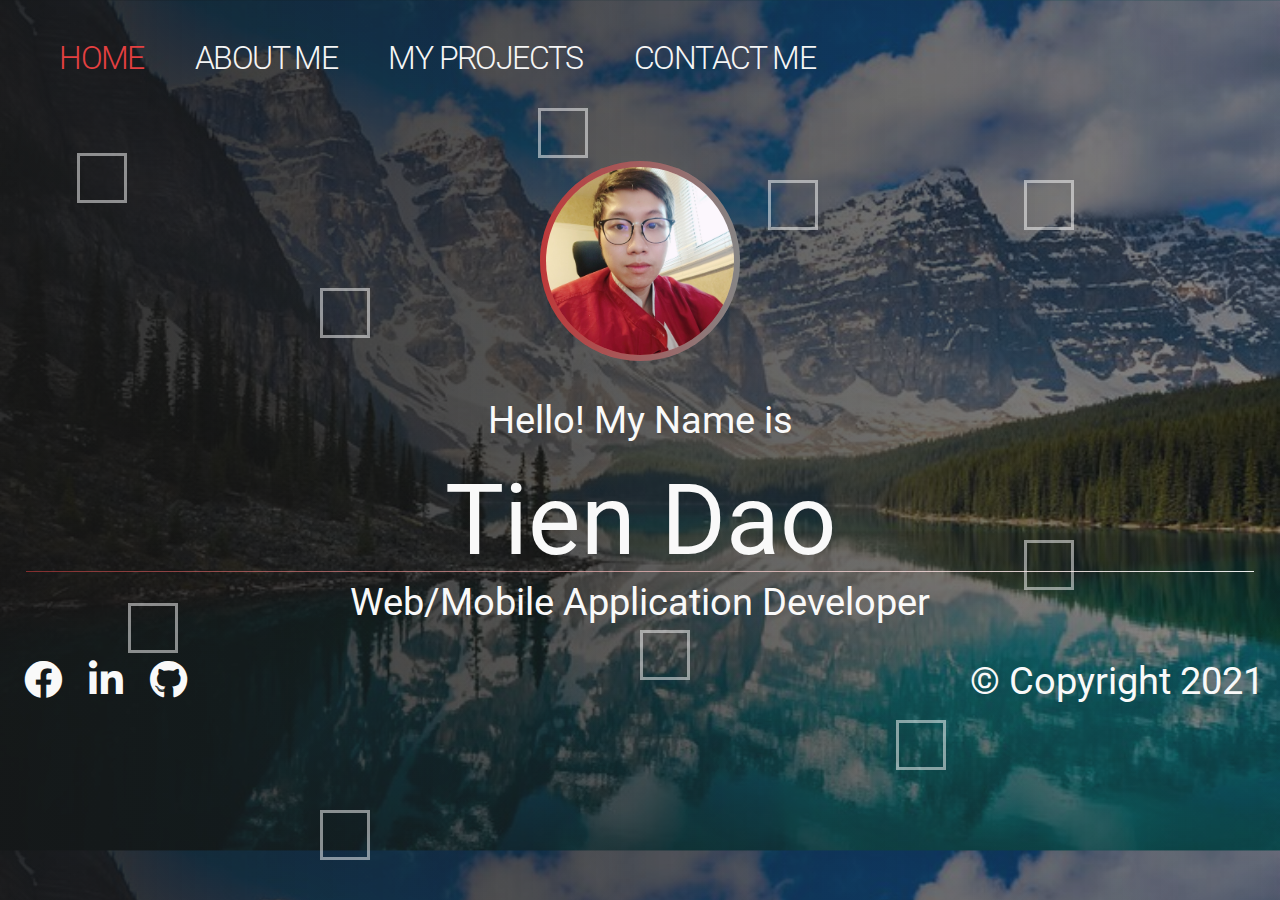
<file: index.html>
<!DOCTYPE html>
<html lang="en">

<head>
    <meta charset="UTF-8">
    <meta http-equiv="X-UA-Compatible" content="IE=edge">
    <meta name="viewport" content="width=device-width, initial-scale=1.0">
    <meta name="description" content="Tien Dao Portfolio. Where your wildest ideas are turned into incredible reality. (548)3885898">
    <meta name="keywords"
        content="
        web design sites, web designers near me, 
        web developer freelance, web developer near me, web, website, mobile, applications, development, design, freelancer, social, portfolio, theme, template, ">
    <meta name="author" content="Tien Dao">
    <title>Tien Dao Portfolio</title>
    <link rel="stylesheet" href="css/FontAwesome_all.css">
    <link rel="stylesheet" href="css/main.css">
    <link rel="preconnect" href="https://fonts.googleapis.com">
    <link rel="preconnect" href="https://fonts.gstatic.com" crossorigin>
    <link href="https://fonts.googleapis.com/css2?family=Roboto:wght@400;500;700;900&display=swap" rel="stylesheet">
</head>

<body>
    <div class="wrapper">
        <div class="box-container">
            <div></div>
            <div></div>
            <div></div>
            <div></div>
            <div></div>
            <div></div>
            <div></div>
            <div></div>
            <div></div>
            <div></div>
        </div>
    </div>

    <header>
        <div class="menu-btn">
            <span class="menu-btn__burger "></span>
        </div>
        <!-- Use aria aria-labelledby to provide a label for an element to be read by screen readers -->
        <nav class="nav" role="navigation" aria-labelledby="nav-heading">
            <!--role="presentation" stops the screen reader from reading the "semantics of an element"-->
            <ul class="menu-nav" role="presentation">
                <li class="menu-nav__item active "><a href="index.html" class="menu-nav__link">Home</a></li>
                <li class="menu-nav__item "><a href="about.html" class="menu-nav__link">About Me</a></li>
                <li class="menu-nav__item "><a href="projects.html" class="menu-nav__link">My Projects</a></li>
                <li class="menu-nav__item "><a href="contact.html" class="menu-nav__link">Contact Me</a></li>

            </ul>
        </nav>
    </header>
    <main>
        <section class="home">
            <div class="userImg">
                <div class="userImg--covered"></div>
                <img src="img/mainUser.jpg" alt="The Developer">
            </div>
            <h2>Hello! My Name is</h2>
            <h1 class="home__name">Tien Dao</h1>
            <h2>Web/Mobile Application Developer</h2>

            <footer>
                <div class="footer-container">
                    <div class="copyright">
                        &copy; Copyright 2021
                    </div>
                    <div class="social-icon">
                        <a href="https://www.facebook.com/dao.minhtien"> <i class="fab fa-facebook fa-2x"></i></a>
                        <a href="https://www.linkedin.com/in/tiendao/"> <i class="fab fa-linkedin-in fa-2x"></i></a>
                        <a href="https://github.com/TienDao520"> <i class="fab fa-github fa-2x"></i></a>
                    </div>
                </div>
            </footer>
        </section>
    </main>

    <script src="js/main.js"></script>
</body>

</html>
</file>
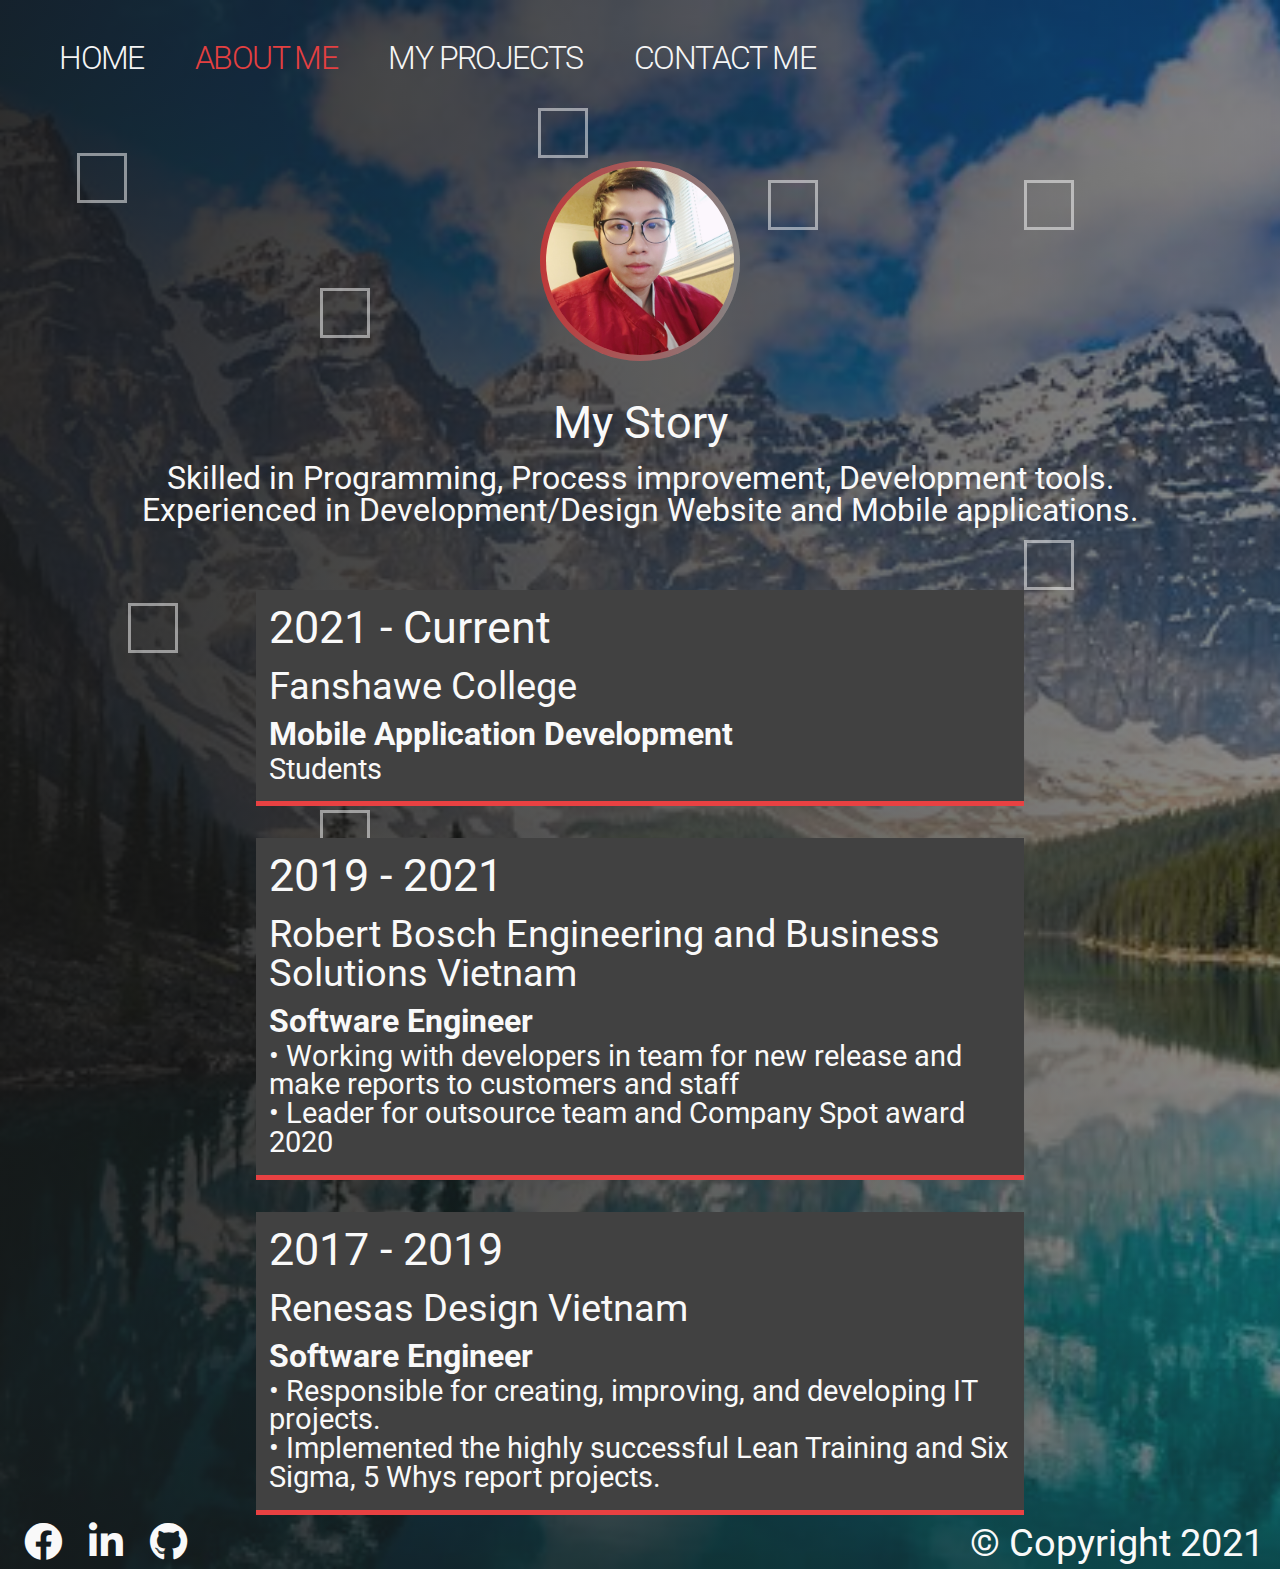
<file: about.html>
<!DOCTYPE html>
<html lang="en">

<head>
    <meta charset="UTF-8">
    <meta http-equiv="X-UA-Compatible" content="IE=edge">
    <meta name="viewport" content="width=device-width, initial-scale=1.0">
    <meta name="description" content="Tien Dao Portfolio. Where your wildest ideas are turned into incredible reality. (548)3885898">
    <meta name="keywords"
        content="
        web design sites, web designers near me, 
        web developer freelance, web developer near me, web, website, mobile, applications, development, design, freelancer, social, portfolio, theme, template, ">
    <meta name="author" content="Tien Dao">
    <title>Tien Dao Portfolio</title>
    <link rel="stylesheet" href="css/FontAwesome_all.css">
    <link rel="stylesheet" href="css/main.css">
    <link rel="preconnect" href="https://fonts.googleapis.com">
    <link rel="preconnect" href="https://fonts.gstatic.com" crossorigin>
    <link href="https://fonts.googleapis.com/css2?family=Roboto:wght@400;500;700;900&display=swap" rel="stylesheet">
</head>

<body>
    <div class="wrapper">
        <div class="box-container">
            <div></div>
            <div></div>
            <div></div>
            <div></div>
            <div></div>
            <div></div>
            <div></div>
            <div></div>
            <div></div>
            <div></div>
        </div>
    </div>

    <header>
        <div class="menu-btn">
            <span class="menu-btn__burger "></span>
        </div>
        <!-- Use aria aria-labelledby to provide a label for an element to be read by screen readers -->
        <nav class="nav" role="navigation" aria-labelledby="nav-heading">
            <!--role="presentation" stops the screen reader from reading the "semantics of an element"-->
            <ul class="menu-nav" role="presentation">
                <li class="menu-nav__item "><a href="index.html" class="menu-nav__link">Home</a></li>
                <li class="menu-nav__item active"><a href="about.html" class="menu-nav__link">About Me</a></li>
                <li class="menu-nav__item "><a href="projects.html" class="menu-nav__link">My Projects</a></li>
                <li class="menu-nav__item "><a href="contact.html" class="menu-nav__link">Contact Me</a></li>
            </ul>
        </nav>
    </header>
    <main>
        <section class="about">
            <div class="userImg">
                <div class="userImg--covered"></div>
                <img class="mainUserImg" src="img/mainUser.jpg" alt="The Developer">
            </div>
            <div class="about__bio-image">
                <div class="about__bio">
                    <h2 tabindex="0" class="text-secondary">My Story</h2>
                    <p>
                        Skilled in Programming, Process improvement, Development tools.
                        <br>
                        Experienced in Development/Design Website and Mobile applications.
                    </p>
                </div>
            </div>

            <div class="jobs">
                <div class="jobs__job">
                    <h2 tabindex="0" class="text-secondary">2021 - Current</h2>
                    <h3>Fanshawe College</h3>
                    <h6>Mobile Application Development</h6>
                    <p>Students</p>
                </div>
                <div class="jobs__job">
                    <h2 tabindex="0" class="text-secondary">2019 - 2021</h2>
                    <h3>Robert Bosch Engineering and Business Solutions Vietnam</h3>
                    <h6>Software Engineer</h6>
                    <p>• Working with developers in team for new release and make reports to customers and staff
                        <br>
                        • Leader for outsource team and Company Spot award 2020
                    </p>
                </div>
                <div class="jobs__job">
                    <h2 tabindex="0" class="text-secondary">2017 - 2019</h2>
                    <h3>Renesas Design Vietnam</h3>
                    <h6>Software Engineer</h6>
                    <p>• Responsible for creating, improving, and developing IT
                        projects.
                        <br>
                        • Implemented the highly successful Lean Training and
                        Six Sigma, 5 Whys report projects.
                    </p>
                </div>
            </div>

            <footer>
                <div class="footer-container">
                    <div class="copyright">
                        &copy; Copyright 2021
                    </div>
                    <div class="social-icon">
                        <a href="https://www.facebook.com/dao.minhtien"> <i class="fab fa-facebook fa-2x"></i></a>
                        <a href="https://www.linkedin.com/in/tiendao/"> <i class="fab fa-linkedin-in fa-2x"></i></a>
                        <a href="https://github.com/TienDao520"> <i class="fab fa-github fa-2x"></i></a>
                    </div>
                </div>
            </footer>
        </section>
    </main>

    <script src="js/main.js"></script>
</body>

</html>
</file>
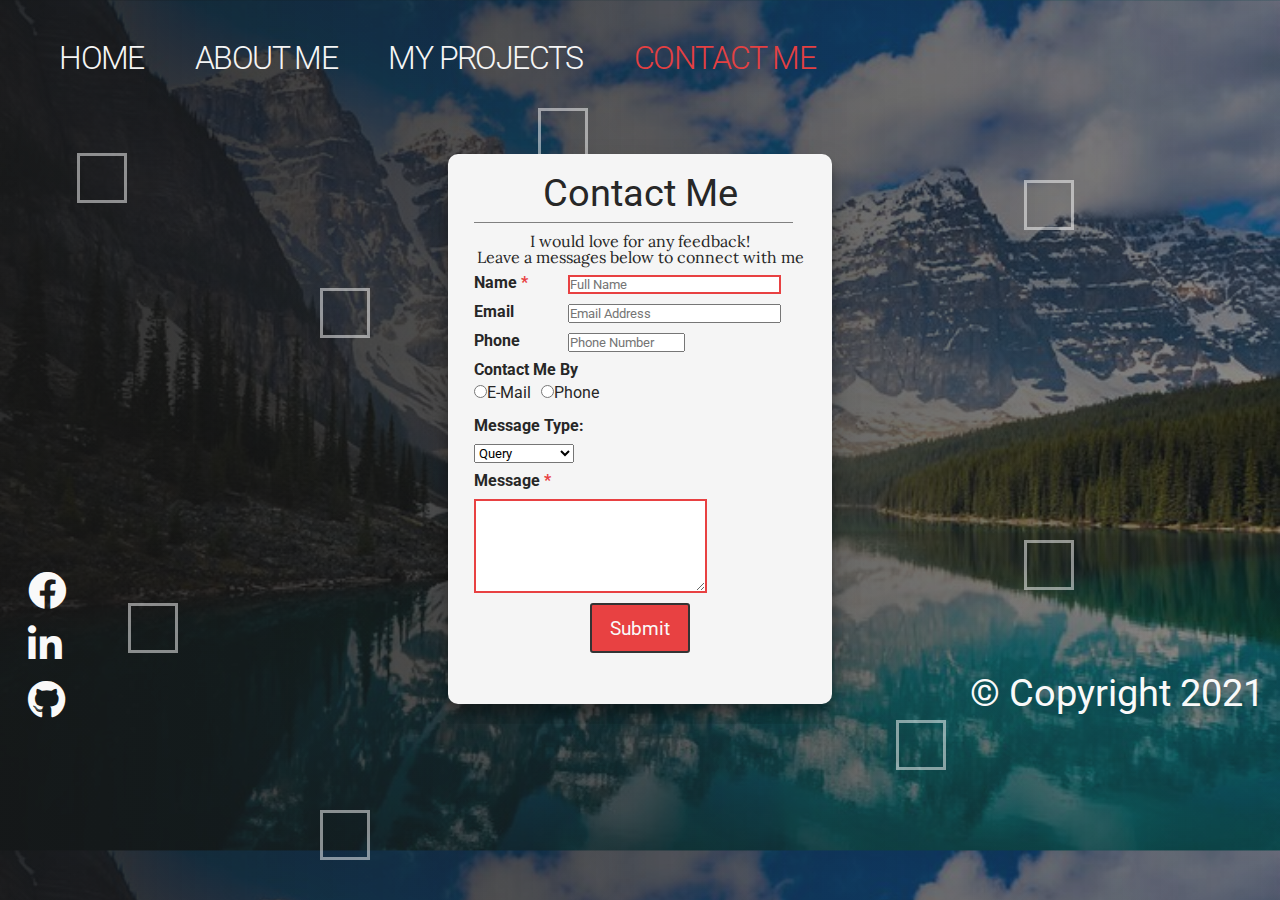
<file: contact.html>
<!DOCTYPE html>
<html lang="en">

<head>
    <meta charset="UTF-8">
    <meta http-equiv="X-UA-Compatible" content="IE=edge">
    <meta name="viewport" content="width=device-width, initial-scale=1.0">
    <meta name="description" content="Tien Dao Portfolio. Where your wildest ideas are turned into incredible reality. (548)3885898">
    <meta name="keywords"
        content="
        web design sites, web designers near me, 
        web developer freelance, web developer near me, web, website, mobile, applications, development, design, freelancer, social, portfolio, theme, template, ">
    <meta name="author" content="Tien Dao">
    <title>Tien Dao Contact page</title>
    <link rel="stylesheet" href="css/FontAwesome_all.css">
    <link rel="stylesheet" href="css/main.css">
    <link rel="preconnect" href="https://fonts.googleapis.com">
    <link rel="preconnect" href="https://fonts.gstatic.com" crossorigin>
    <link href="https://fonts.googleapis.com/css2?family=Roboto:wght@400;500;700;900&display=swap" rel="stylesheet">
    <link rel="preconnect" href="https://fonts.googleapis.com">
    <link rel="preconnect" href="https://fonts.gstatic.com" crossorigin>
    <link href="https://fonts.googleapis.com/css2?family=Lora:wght@400;700&display=swap" rel="stylesheet">
</head>

<body>
    <!-- Background boxes animations -->
    <div class="wrapper">
        <div class="box-container">
            <div></div>
            <div></div>
            <div></div>
            <div></div>
            <div></div>
            <div></div>
            <div></div>
            <div></div>
            <div></div>
            <div></div>
        </div>
    </div>

    <header>
        <div class="menu-btn">
            <span class="menu-btn__burger "></span>
        </div>
        <!-- Use aria aria-labelledby to provide a label for an element to be read by screen readers -->
        <nav class="nav" role="navigation" aria-labelledby="nav-heading">
            <!--role="presentation" stops the screen reader from reading the "semantics of an element"-->
            <ul class="menu-nav" role="presentation">
                <li class="menu-nav__item "><a href="index.html" class="menu-nav__link">Home</a></li>
                <li class="menu-nav__item "><a href="about.html" class="menu-nav__link">About Me</a></li>
                <li class="menu-nav__item "><a href="projects.html" class="menu-nav__link">My Projects</a></li>
                <li class="menu-nav__item active"><a href="contact.html" class="menu-nav__link">Contact Me</a></li>
            </ul>
        </nav>
    </header>
    <main>
        <section class="contact">
            <div class="formContainer">
                <!-- The name of heading 1 will be focusable with the tab key -->
                <h1 tabindex="0">Contact Me</h1>
                <hr>
                <p>I would love for any feedback! <br> Leave a messages below to connect with me</p>
                <div class="formContainer__categories">

                    <!--Fullname textbox (mandatory)-->
                    <label for="username" class="addStar label--display fl">Name</label>
                    <input type="text" name="username" id="username" placeholder="Full Name" required size="24">
                    <!--Email textbox-->
                    <label for="email" class="label--display fl">Email</label>
                    <input type="email" name="email" id="email" placeholder="Email Address" size="24">
                    <!--Phone textbox-->
                    <label for="phone" class="label--display fl">Phone</label>
                    <input type="text" name="phone" id="phone" placeholder="Phone Number" size="12">
                    <!-- Radio group selection -->
                    <div class="clear"></div>
                    <label style="width:200px">Contact Me By</label>
                    <div id="contact__type">
                        <input type="radio" name="contact__type" id="EmailContact">
                        <label for="EmailContact">E-Mail</label>
                        <input type="radio" name="contact__type" id="PhoneContact">
                        <label for="PhoneContact">Phone</label>
                    </div>
                    <!-- Dropdown MessageType selection -->
                    <label for="MessageType" style="width:200px">Message Type:</label>
                    <select name="MessageType" id="MessageType" style="width:100px">
                        <option>Query</option>
                        <option>Request</option>
                        <option>Other</option>
                    </select>
                    <!-- Text message (mandatory) -->
                    <label for="Message" class="addStar message--label">Message</label>
                    <textarea name="Message" id="Message" cols="28" rows="6" required class="fl"></textarea>
                    <div class="clear"></div>
                    <!--Submit button-->
                    <button id="submitBtn" class="formButton" value="Submit your letter">Submit</button>
                </div>
            </div>

            <footer>
                <div class="footer-container">
                    <div class="copyright">
                        &copy; Copyright 2021
                    </div>
                    <div class="social-icon">
                        <a href="https://www.facebook.com/dao.minhtien"> <i class="fab fa-facebook fa-2x"></i></a>
                        <a href="https://www.linkedin.com/in/tiendao/"> <i class="fab fa-linkedin-in fa-2x"></i></a>
                        <a href="https://github.com/TienDao520"> <i class="fab fa-github fa-2x"></i></a>
                    </div>
                </div>
            </footer>
        </section>
    </main>

    <script src="js/main.js"></script>
</body>

</html>
</file>
<file: css/main.css>
/*Reset CSS*/
* {
  box-sizing: border-box;
  margin: 0;
  padding: 0;
  font-family: 'Roboto', sans-serif;
}
/*Added the background moving square animations*/
.wrapper {
  position: absolute;
  width: 100%;
  height: 100%;
  overflow: hidden;
  z-index: -999;
}
.box-container div {
  position: absolute;
  width: 50px;
  height: 50px;
  background-color: transparent;
  border: 3px solid rgba(255, 255, 255, 0.5);
  z-index: -999;
}

.box-container div:nth-child(1) {
  top: 12%;
  left: 42%;
  animation: bgAnimate 10s linear infinite;
}
.box-container div:nth-child(2) {
  top: 70%;
  left: 50%;
  animation: bgAnimate 6s linear infinite;
}
.box-container div:nth-child(3) {
  top: 17%;
  left: 6%;
  animation: bgAnimate 8s linear infinite;
}
.box-container div:nth-child(4) {
  top: 20%;
  left: 60%;
  animation: bgAnimate 10s linear infinite;
}
.box-container div:nth-child(5) {
  top: 67%;
  left: 10%;
  animation: bgAnimate 7s linear infinite;
}
.box-container div:nth-child(6) {
  top: 80%;
  left: 70%;
  animation: bgAnimate 12s linear infinite;
}
.box-container div:nth-child(7) {
  top: 60%;
  left: 80%;
  animation: bgAnimate 14s linear infinite;
}
.box-container div:nth-child(8) {
  top: 32%;
  left: 25%;
  animation: bgAnimate 16s linear infinite;
}
.box-container div:nth-child(9) {
  top: 90%;
  left: 25%;
  animation: bgAnimate 8s linear infinite;
}
.box-container div:nth-child(10) {
  top: 20%;
  left: 80%;
  animation: bgAnimate 4s linear infinite;
}
@keyframes bgAnimate {
  0% {
    transform: scale(0) translateY(0) rotate(0);
    opacity: 1;
  }
  100% {
    transform: scale(1.2) translateY(-90px) rotate(360deg);
    opacity: 0;
  }
}

/*Added the common atribute for all page*/
h1,
h2,
h3 {
  font-weight: 400;
}
a {
  color: #f9f9f9;
  text-decoration: none;
}
body {
  color: #f9f9f9;
  font-family: 'Lucida Sans', 'Lucida Sans Regular', 'Lucida Grande',
    'Lucida Sans Unicode', Geneva, Verdana, sans-serif;
  line-height: 1;
  background: linear-gradient(
      to right,
      rgba(23, 23, 23, 0.9),
      rgba(23, 23, 23, 0.5)
    ),
    url('../img/background_1.jpg') center top;
  background-size: cover;
}
header {
  position: fixed;
  z-index: 2;
  width: 100%;
  padding: 1rem;
}
main {
  height: 100%;
  width: 100%;
}
.home,
.about,
.projects,
.contact {
  padding-top: 5vh;
  overflow: hidden;
  align-items: center;
  text-align: center;
}
.contact {
  padding-top: 2vh;
}
/*Start of Home page*/
.home > h2 {
  font-size: 1rem;
  margin-bottom: 2rem;
}
.home__name {
  font-size: 4rem;
  padding-bottom: 0.5rem;
  margin-bottom: 0.2rem;
}
.home__name:after {
  content: '';
  border: 0;
  clear: both;
  display: block;
  width: 96%;
  background-image: linear-gradient(
    to right,
    rgba(232, 65, 66, 0.5),
    rgba(255, 255, 255, 0.9)
  );
  height: 1px;
  margin: 0 auto;
}
.userImg img {
  width: 100px;
  height: 100px;
  border-radius: 50%;
  border: 6px solid rgba(23, 23, 23, 0.2);
  overflow: hidden;
  position: absolute;
  transform: translateX(-50%);
}
.userImg {
  position: relative;
  width: 100%;
  height: 120px;
}
.userImg--covered {
  background-image: linear-gradient(to right, #e84142, rgb(160, 160, 160));
  width: 100px;
  height: 100px;
  border-radius: 50%;
  margin: 0 auto;
  position: absolute;
  left: 0;
  right: 0;
  z-index: 0;
  animation: rotate360 2.3s linear infinite;
}
@keyframes rotate360 {
  0% {
    transform: rotate(0deg);
  }
  100% {
    transform: rotate(360deg);
  }
}

footer {
  font-size: 1rem;
  text-align: left;
  padding: 0 1rem;
  color: #f9f9f9;
}
footer .social-icon {
  display: flex;
}

footer .social-icon a {
  padding: 0.5rem;
  font-size: 0.8rem;
  -webkit-transition: all 0.5s ease-in-out;
  transition: all 0.5s ease-in-out;
}

footer .social-icon a:hover {
  color: #e84142;
}
.footer-container .copyright {
  margin-left: 0.5rem;
}
.footer-container {
  display: flex;
  justify-content: space-between;
  align-items: baseline;
}
/*End of Home page*/

/**Format for the menu button*/
.menu-btn {
  position: absolute;
  z-index: 1;
  right: 1rem;
  top: 1rem;
  height: 20px;
  width: 28px;
  cursor: pointer;
  -webkit-transition: all 0.5s ease-in-out;
  transition: all 0.5s ease-in-out;
}

.menu-btn__burger {
  position: absolute;
  right: 0;
  top: 0.5rem;
  width: 28px;
  height: 3px;
  background: #f9f9f9;
  -webkit-transition: all 0.5s ease-in-out;
  transition: all 0.5s ease-in-out;
}

.menu-btn__burger::before {
  content: '';
  position: absolute;
  top: -8px;
  width: 28px;
  height: 3px;
  background: #f9f9f9;
  -webkit-transition: all 0.5s ease-in-out;
  transition: all 0.5s ease-in-out;
}

.menu-btn__burger::after {
  content: '';
  position: absolute;
  top: 8px;
  width: 28px;
  height: 3px;
  background: #f9f9f9;
  -webkit-transition: all 0.5s ease-in-out;
  transition: all 0.5s ease-in-out;
}
/*Add the nav*/
.nav {
  position: fixed;
  top: 0;
  left: 0;
  width: 100vw;
  opacity: 0.98;
  /* display: none; */
  visibility: hidden;
}

/*Status when nav is opened*/
.nav.open {
  /* display: inherit; */
  visibility: visible;
}

.nav .menu-nav {
  display: flex;
  flex-flow: column wrap; /*Make sure the display is column*/
  align-items: center;
  justify-content: center;
  height: 100vh;
  overflow: hidden;
  background: #272727;
  list-style-type: none;
  padding-right: 1rem;
  /*The transformation*/

  -webkit-transform: translateY(-100%);
  transform: translateY(-100%);

  -webkit-transition: all 0.5s ease-in-out;
  transition: all 0.5s ease-in-out;
}
/*Status when menu-nav is opened*/
.nav .menu-nav.open {
  -webkit-transform: translateY(0);
  transform: translateY(0);
}

.nav .menu-nav__item {
  -webkit-transform: translateX(100vw);
  transform: translateX(100vw);
  -webkit-transition: all 0.5s ease-in-out;
  transition: all 0.5s ease-in-out;
}

.nav .menu-nav__item.open {
  -webkit-transform: translateX(0);
  transform: translateX(0);
}

.nav .menu-nav__item.active > a {
  color: #e84142;
}

.nav .menu-nav__link {
  display: inline-block;
  font-size: 1.5rem;
  text-transform: uppercase;
  padding: 1rem 0;
  font-weight: 300;
  -webkit-transition: all 0.5s ease-in-out;
  transition: all 0.5s ease-in-out;
}

.nav .menu-nav__link:hover {
  color: #e84142;
}

.menu-nav__item:nth-child(1) {
  -webkit-transition-delay: 0.2s;
  transition-delay: 0.2s;
}

.menu-nav__item:nth-child(2) {
  -webkit-transition-delay: 0.3s;
  transition-delay: 0.3s;
}

.menu-nav__item:nth-child(3) {
  -webkit-transition-delay: 0.4s;
  transition-delay: 0.4s;
}

.menu-nav__item:nth-child(4) {
  -webkit-transition-delay: 0.5s;
  transition-delay: 0.5s;
}

/*Start of About page */
.about__bio-image {
  display: flex;
  flex-direction: column;
  align-items: center;
  justify-content: flex-end;
  width: 100%;
  background-size: cover;
}

.about__bio-image p {
  margin-bottom: 2rem;
}

.about__bio {
  width: 80%;
  text-align: center;
}

.about__bio .text-secondary {
  padding-bottom: 1rem;
}

.about .jobs {
  width: 60vw;
  margin: 2rem auto 0 auto;
  display: grid;
  grid-template-columns: 1fr;
  grid-gap: 2rem;
}

.about .jobs__job {
  background: #414141;
  padding: 0.5rem;
  border-bottom: 5px solid #e84142;
}
/*For animations*/

.about .jobs__job::before {
  content: '';
}

.about .jobs__job h2,
.about .jobs__job h3 {
  margin: 0.5rem 0;
}

.about .jobs__job h6 {
  margin: 0.3rem 0;
}

/*End of About page */

/*Start Project page*/
.projects__bio {
  height: 10vh;
  width: 100%;
  background-size: cover;
  display: flex;
  flex-direction: column;
  align-items: center;
  justify-content: flex-end;
}

.projects__bio .text-secondary {
  font-size: 2rem;
  margin-bottom: 1rem;
}

.projects__items-container {
  width: 80vw;
  display: flex;
  flex-wrap: wrap;
  justify-content: center;
  margin: 0 auto;
  position: relative;
}

.projects__item {
  min-width: 200px;
  width: 78vw;
  overflow: hidden;
  cursor: pointer;
  margin: 10px 1vw;
  position: relative;
  z-index: 0;
  animation: borderAnimation 2.3s ease infinite;
}
.projects__item::before {
  content: '';
  position: absolute;
  transform: scale(1.02);
  width: 100%;
  height: 100%;
  background-image: linear-gradient(180deg, #e84142, rgb(160, 160, 160));
  animation: borderAnimation 2.3s linear infinite;
  z-index: -999;
}
@keyframes borderAnimation {
  0% {
    background-image: linear-gradient(180deg, #e84142, rgb(160, 160, 160));
  }
  12.5% {
    background-image: linear-gradient(225deg, #e84142, rgb(160, 160, 160));
  }
  25% {
    background-image: linear-gradient(270deg, #e84142, rgb(160, 160, 160));
  }
  37.5% {
    background-image: linear-gradient(315deg, #e84142, rgb(160, 160, 160));
  }
  50% {
    background-image: linear-gradient(0deg, #e84142, rgb(160, 160, 160));
  }
  62.5% {
    background-image: linear-gradient(45deg, #e84142, rgb(160, 160, 160));
  }
  75% {
    background-image: linear-gradient(90deg, #e84142, rgb(160, 160, 160));
  }
  87.5% {
    background-image: linear-gradient(135deg, #e84142, rgb(160, 160, 160));
  }
  100% {
    background-image: linear-gradient(180deg, #e84142, rgb(160, 160, 160));
  }
}

.projects__item img {
  width: 100%;
  height: 100%;
}

.projects__item:hover {
  overflow: visible;
}

.projects__item:hover .projects__btn {
  opacity: 1;
  line-height: 60px;
  height: 60px;
  background-color: rgba(160, 160, 160, 0.8);
}

.projects__btns {
  position: absolute;
  top: 0;
  height: 100%;
  width: 100%;
  z-index: 1;
  display: grid;
  grid-template-columns: repeat(2, 1fr);
  align-items: center;
  text-align: center;
}

.projects__btn {
  opacity: 0;
  color: #272727;
  font-size: 1.8rem;

  -webkit-transition: all 0.6s ease-in-out;
  transition: all 0.6s ease-in-out;
}

.projects__btn:hover {
  color: #e84142;
}

/*End Project page*/

/*Start the contact form */
.formContainer {
  width: 75%;
  height: 550px;
  box-shadow: rgba(0, 0, 0, 0.25) 0px 14px 28px,
    rgba(0, 0, 0, 0.22) 0px 10px 10px;
  border-radius: 10px;
  background-color: #f5f5f5;
  color: #272727;
  margin: 20px auto;
  padding: 20px 10px 0 10px;
}
/* Adding Horizontal line*/
.formContainer hr {
  border: 0;
  clear: both;
  display: block;
  width: 96%;
  background-color: gray;
  height: 1px;
}
.formContainer__categories {
  display: flex;
  flex-direction: column;
  justify-content: flex-start;
  align-items: flex-start;
}
/* Title format */
.formContainer > h1 {
  text-align: center;
  margin: 10px;
}
.formContainer > p {
  margin: 10px auto;
  font-family: 'Lora', serif;
}
textarea {
  margin-top: 10px;
}
.fl {
  float: left;
}
.clear {
  clear: both;
}
/* Input format */
input {
  display: block;
  margin-bottom: 10px;
}
/* Label format */
.formContainer__categories > label {
  font-weight: bold;
  margin-right: 1em;
  text-align: left; /*Adjust all label to the left*/
}
/* Radio button style */
#contact__type {
  display: flex;
  align-items: baseline;
  line-height: 30px;
  margin-bottom: 10px;
}
#PhoneContact {
  margin-left: 10px;
}

/* Drop down items */
select {
  width: 90px; /*Adjust the size of drop down items*/
}

/* Adding red start to the mandatory categories */
.addStar::after {
  content: ' *';
  color: #e84142;
}

/*Center the message label*/
.message--label {
  font-weight: bold;
}
/*Add margin bottom for text area*/
#MessageType {
  margin: 10px 0;
}
/* Styles for invalid input elements */
input:invalid {
  border: 2px solid #e84142;
}
textarea:invalid {
  border: 2px solid #e84142;
}
/* Button styles */
#submitBtn {
  display: block;
  height: 30px;
  width: 100px;
  color: #f9f9f9;
  background-color: #e84142;
  border: 2px solid #333;
  border-radius: 3px;
  cursor: pointer;
  margin: 10px auto;
}
.label--display {
  display: none;
}
/*End the contact form*/
@media screen and (min-width: 481px) {
  /* For medium screens - tablets: */
  .home > h2 {
    font-size: 1.7rem;
  }
  .home__name {
    font-size: 5rem;
  }
  footer {
    font-size: 1.5rem;
  }
  footer .social-icon a {
    font-size: 1rem;
    padding-right: 1rem;
  }
  /*Avatar adjustments*/
  .userImg {
    height: 180px;
  }
  .userImg img {
    width: 150px;
    height: 150px;
  }
  .userImg--covered {
    width: 150px;
    height: 150px;
  }
  .nav .menu-nav__link {
    font-size: 1.8rem;
  }

  /*Responsive About Page*/
  /*Bio information format*/
  .about__bio .text-secondary {
    font-size: 2.4rem;
  }
  .about__bio-image p {
    font-size: 1.5rem;
  }
  .about .jobs__job h2 {
    font-size: 2rem;
  }
  .about .jobs__job h3 {
    font-size: 1.5rem;
  }
  .about .jobs__job h6 {
    font-size: 1rem;
  }
  /*Responsive Project Page*/
  .projects__item {
    width: 38vw;
  }
  /*Responsive Contact Page*/
  .label--display {
    display: inline-block;
  }
  .formContainer {
    width: 60%;
    height: 520px;
    padding: 10px;
  }
  #submitBtn {
    height: 50px;
    font-size: 1.2rem;
  }
  .formContainer__categories {
    display: block;
  }

  .label--display {
    display: inline-block;
  }
  .formContainer__categories {
    display: block;
  }
  .formContainer__categories > h1 {
    font-size: 2.4rem;
  }
  .formContainer__categories > label {
    font-size: 1rem;
    width: 78px;
    display: block;
  }
  select {
    display: block;
  }
}

@media screen and (min-width: 769px) {
  /* For large screens – laptops and desktops: */
  .home > h2 {
    font-size: 2.4rem;
  }
  .home__name {
    font-size: 6.2rem;
  }
  footer {
    font-size: 2.4rem;
  }
  footer .social-icon a {
    font-size: 1.2rem;
    padding-right: 1.2rem;
  }
  .footer-container {
    flex-direction: row-reverse;
  }
  /*Avatar adjustments*/
  .userImg {
    height: 240px;
  }
  .userImg img {
    width: 200px;
    height: 200px;
  }
  .userImg--covered {
    width: 200px;
    height: 200px;
  }
  header {
    position: static;
    padding: 0.5rem;
  }
  .nav {
    visibility: visible;
    display: flex;
    position: static;
    width: 100%;
  }
  .nav .menu-nav {
    flex-flow: row;
    transform: none;
    height: 100px;
    background: none;
  }
  .nav .menu-nav__item {
    transform: none;
    padding-left: 4vw;
  }
  .nav .menu-nav__link {
    font-size: 2rem;
    letter-spacing: -0.1rem;
  }
  .menu-btn {
    display: none;
  }

  /*Responsive About Page*/
  /*Bio information format*/
  .about__bio .text-secondary {
    font-size: 2.8rem;
  }
  .about__bio-image p {
    font-size: 2rem;
  }
  .about .jobs__job h2 {
    font-size: 2.8rem;
  }
  .about .jobs__job h3 {
    font-size: 2.4rem;
  }
  .about .jobs__job h6 {
    font-size: 2rem;
  }
  .about .jobs__job p {
    font-size: 1.8rem;
  }
  .about .jobs__job {
    display: flex;
    flex-direction: column;
    align-items: flex-start;
    text-align: left;
    padding-left: 1vw;
    padding-bottom: 2vh;
  }

  /*Responsive Projects Page*/
  /*Bio information format*/
  .projects__bio .text-secondary {
    font-size: 2.8rem;
  }
  .projects__items-container {
    width: 90vw;
  }
  .projects__item {
    width: 28vw;
  }

  /*Responsive Contact Page*/
  .label--display {
    display: inline-block;
  }
  .formContainer {
    height: 550px;
    width: 30%;
    padding: 10px 2vw;
  }
  .formContainer__categories {
    display: block;
  }
  .formContainer > h1 {
    font-size: 2.4rem;
  }
  label {
    font-size: 1rem;
  }
  #Message {
    width: 70%;
  }
  .contact footer {
    position: relative;
  }
  .contact footer .social-icon {
    position: absolute;
    top: -160px;
    left: 20px;
    display: flex;
    flex-direction: column;
  }
  .contact footer .copyright {
    position: absolute;
    top: -50px;
  }
}

h3.text-secondary {
  margin-bottom: 10px;
}
</file>
